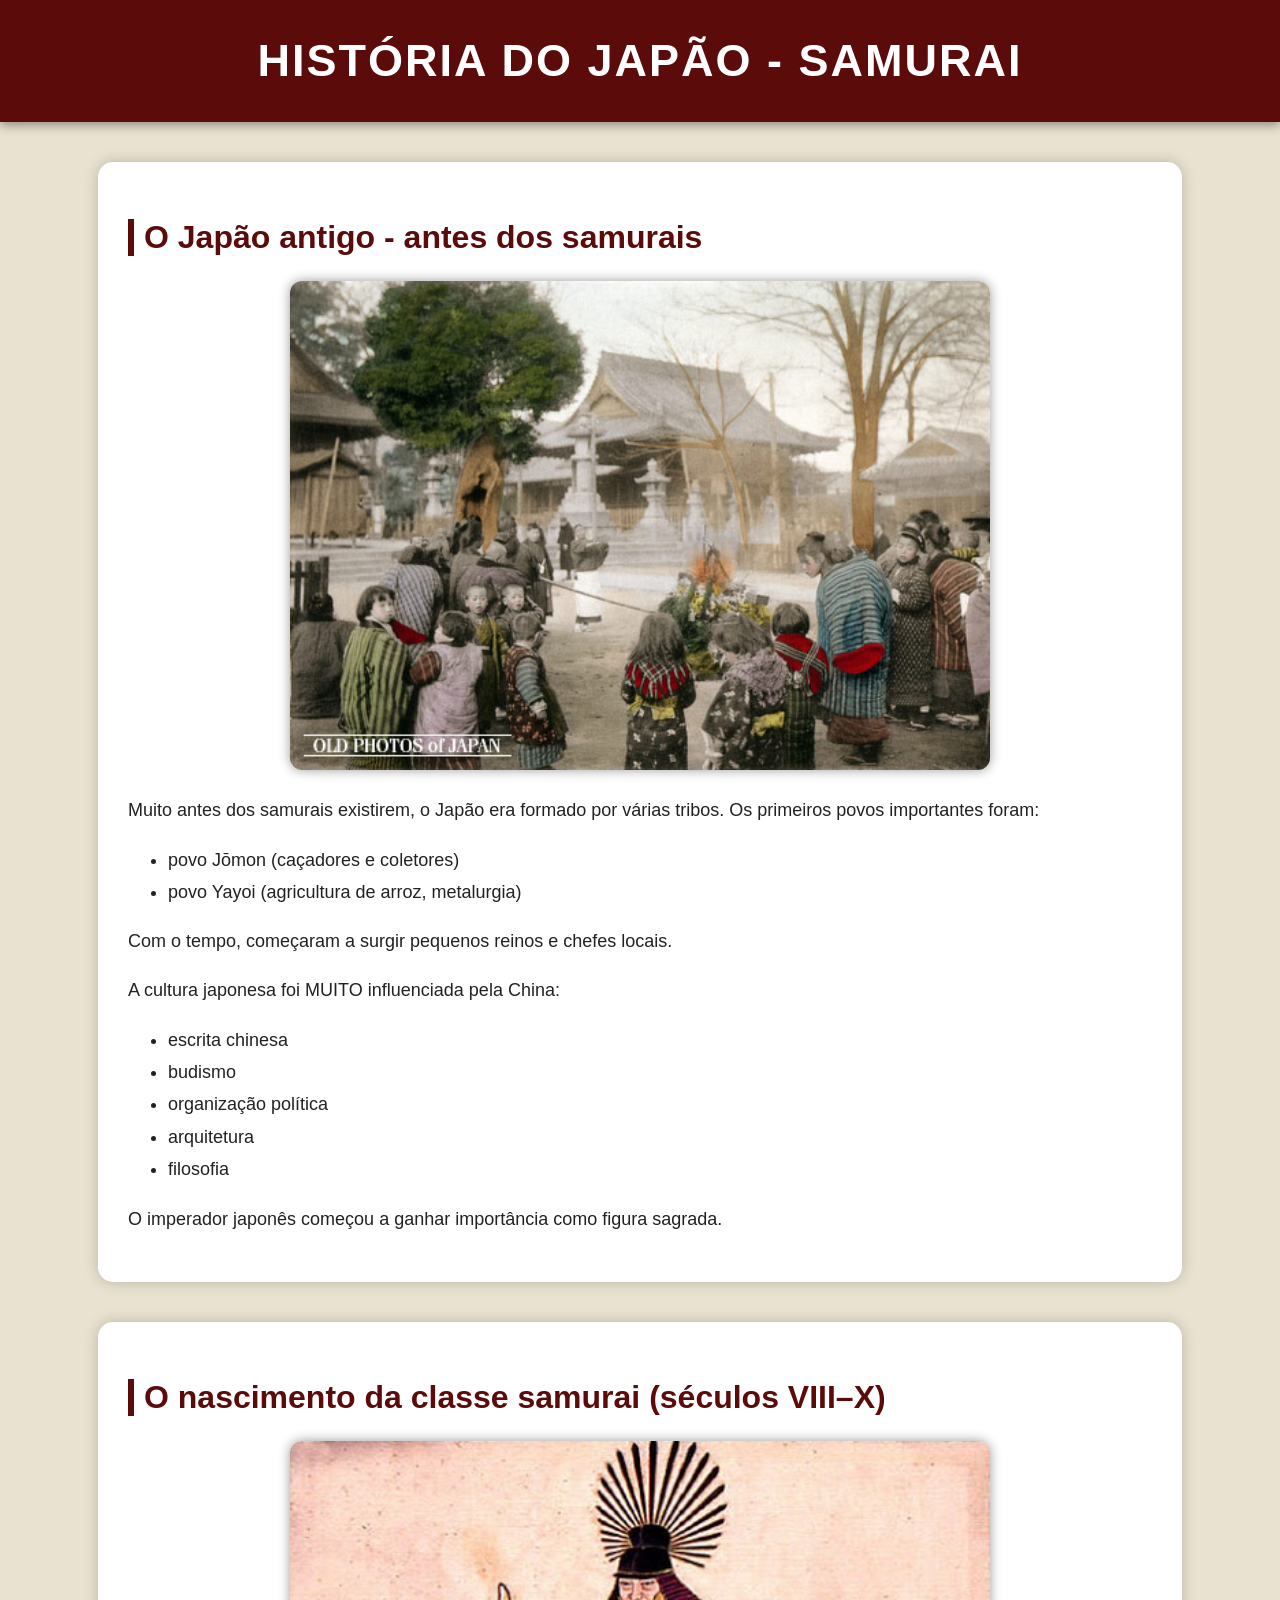
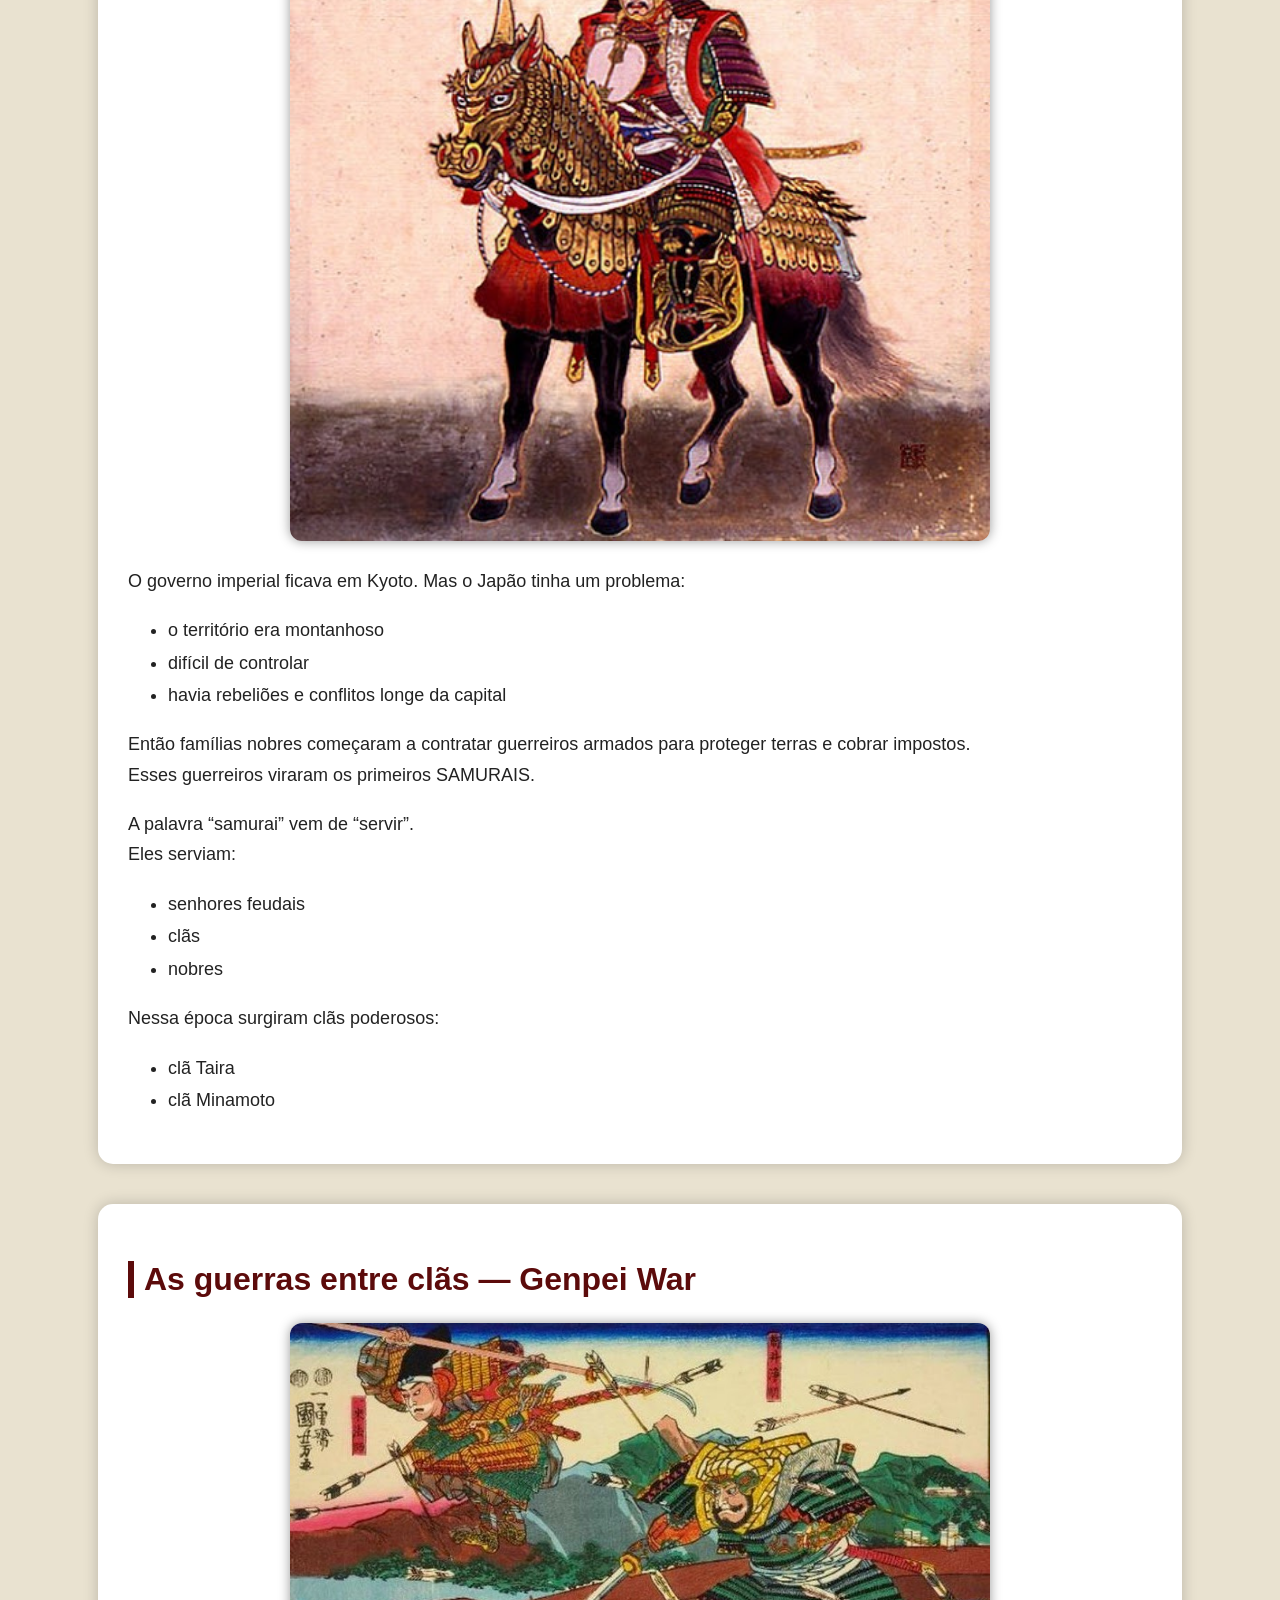
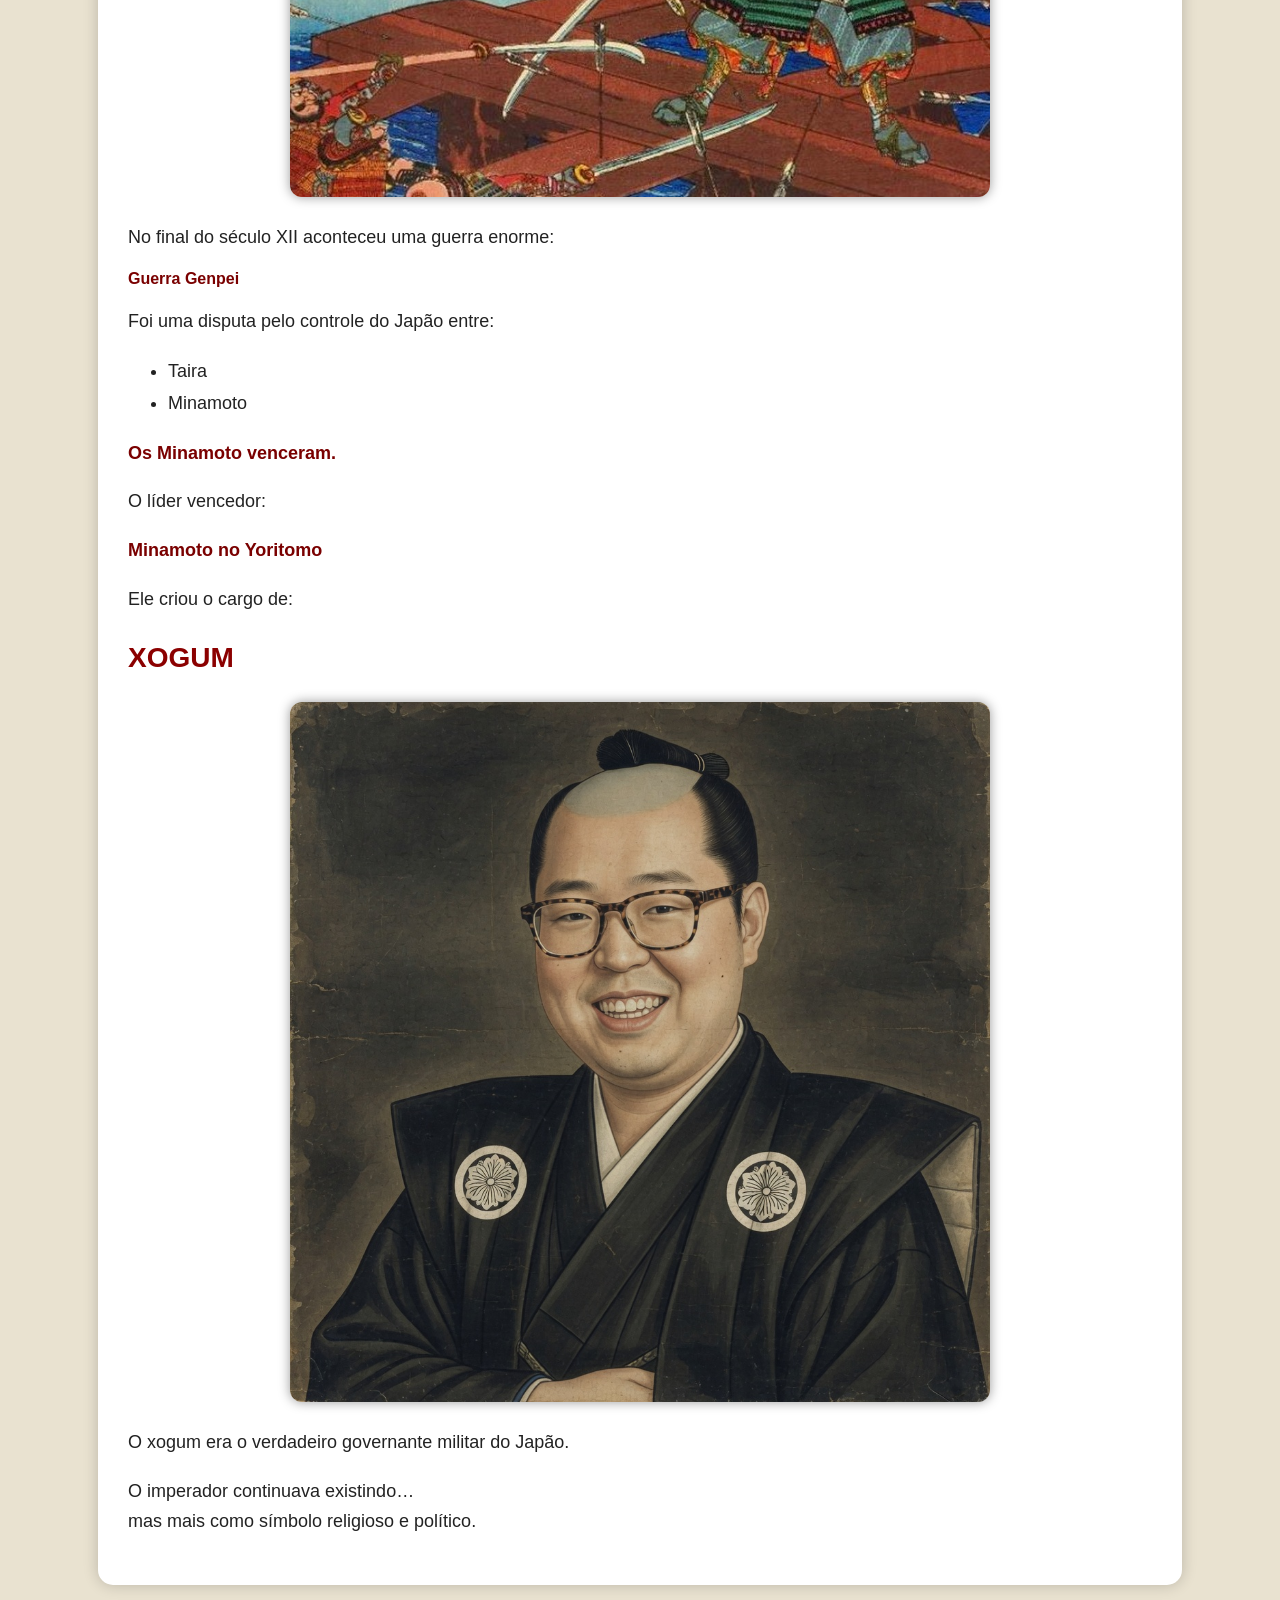
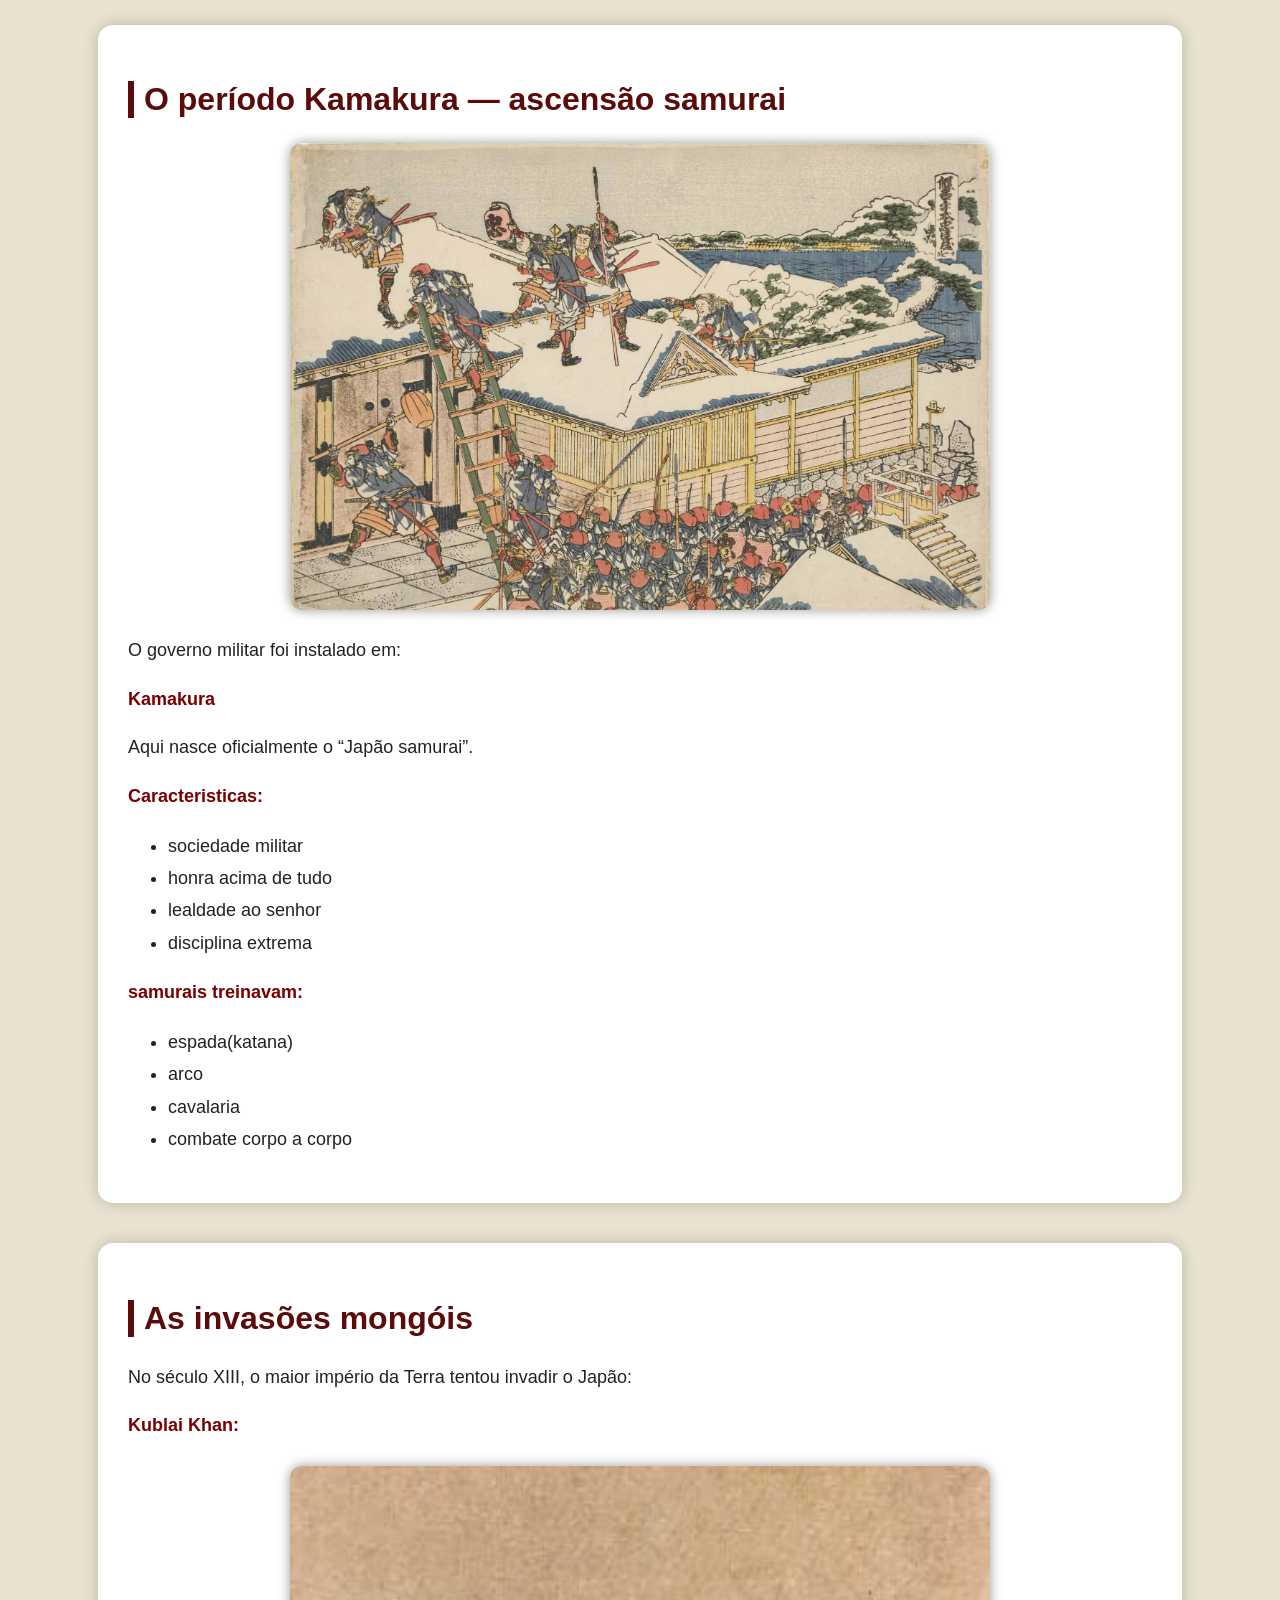
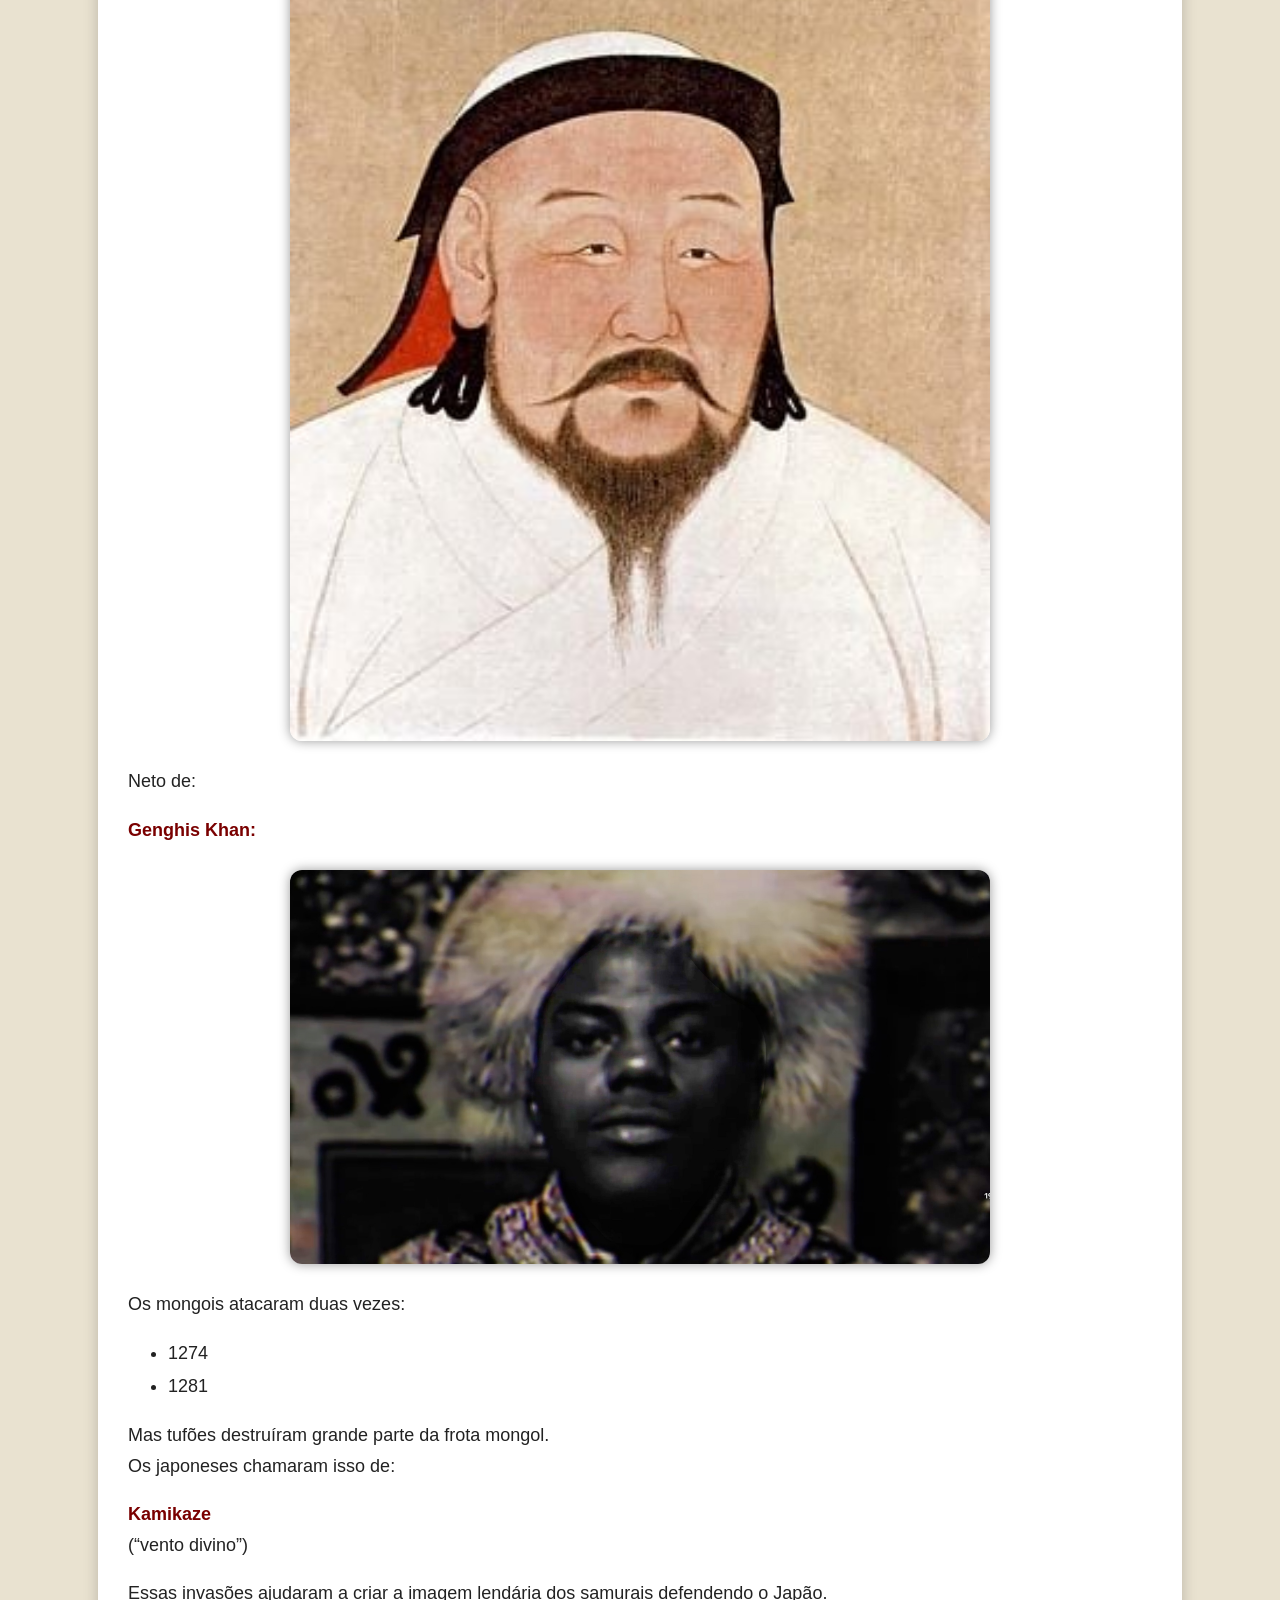
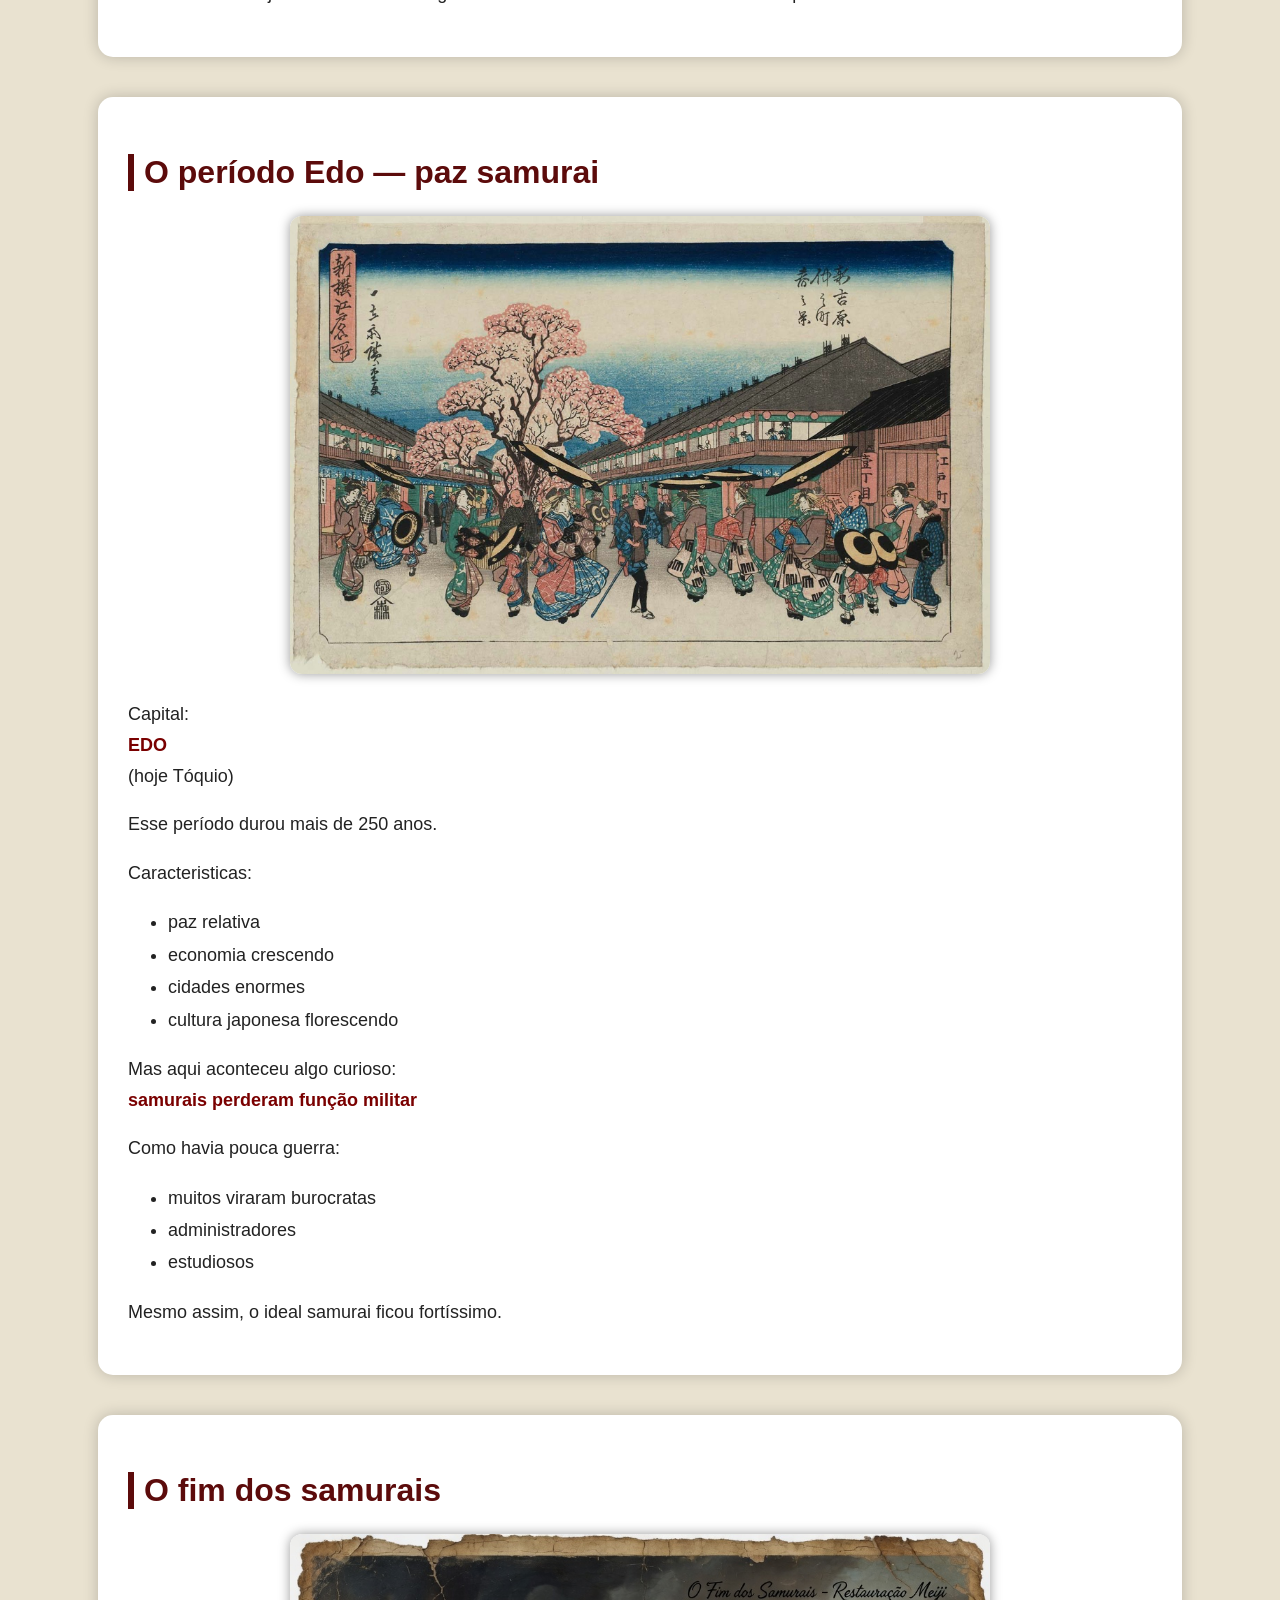
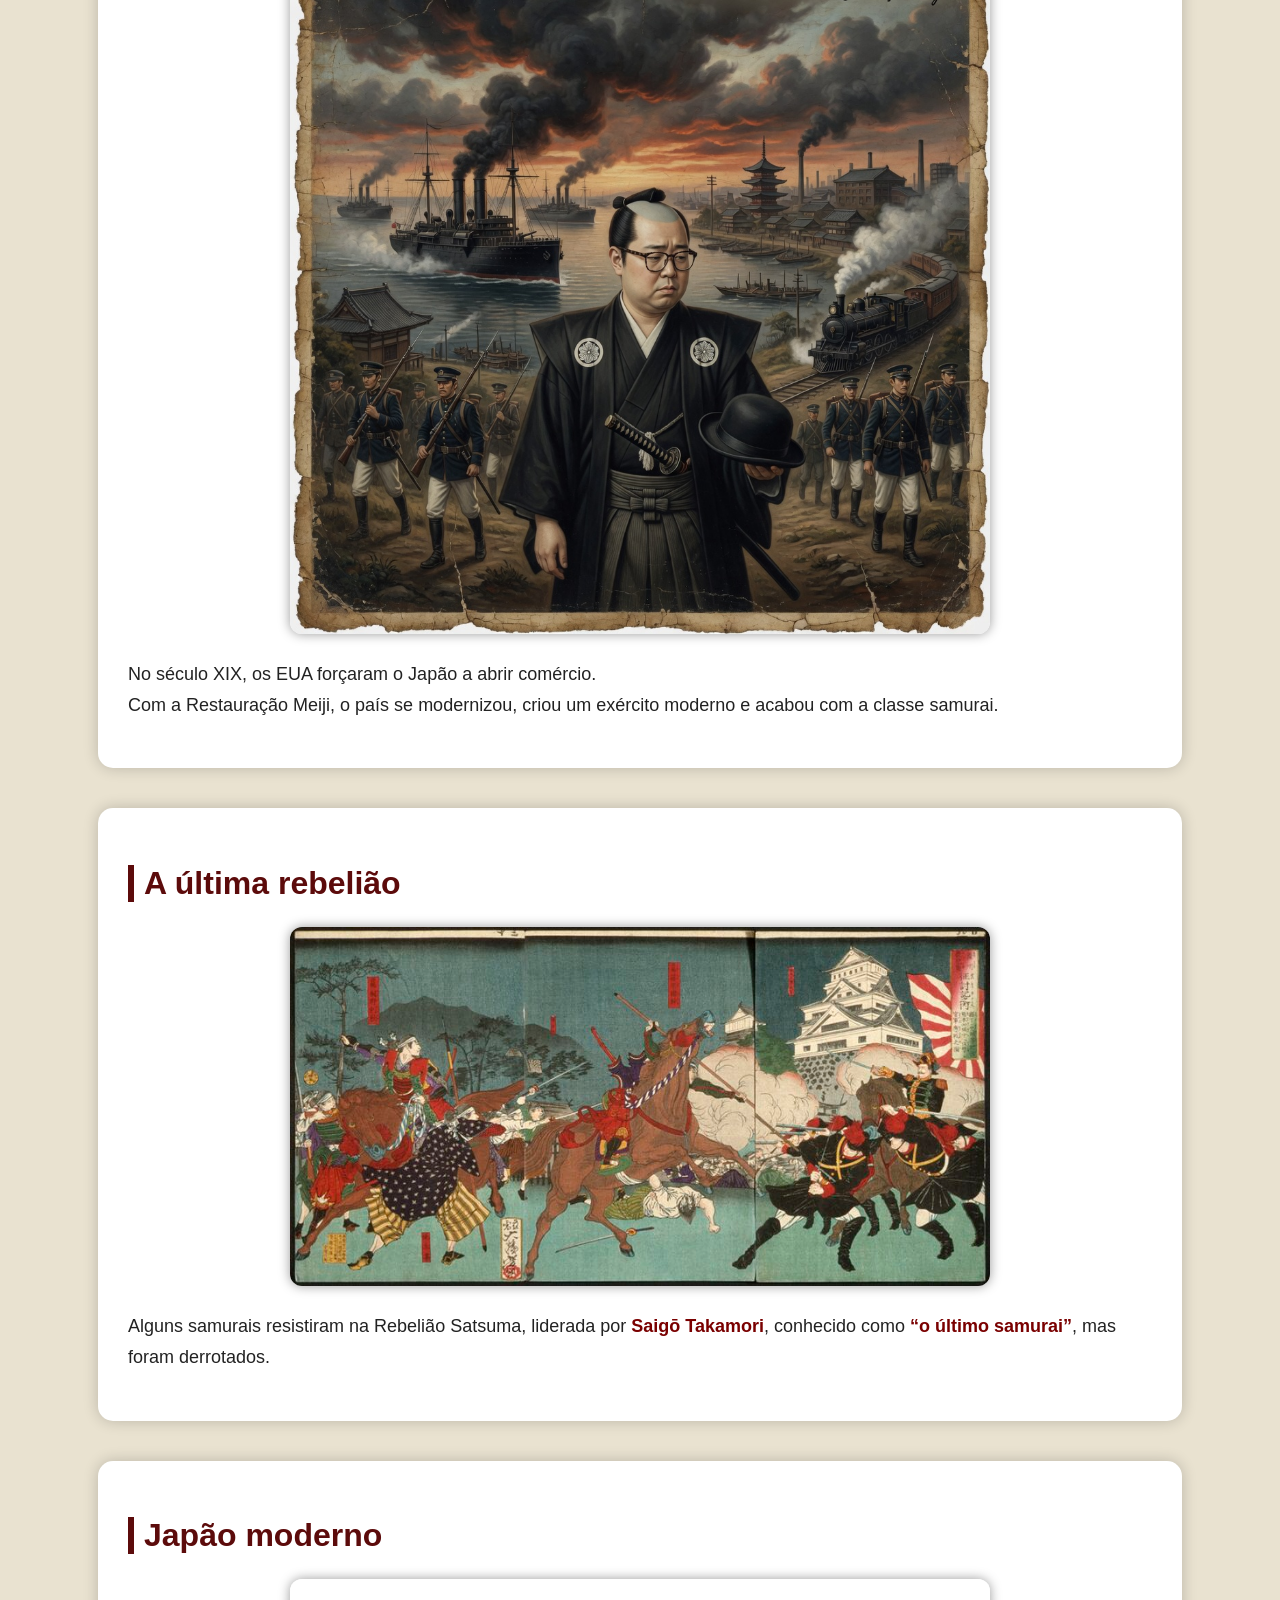
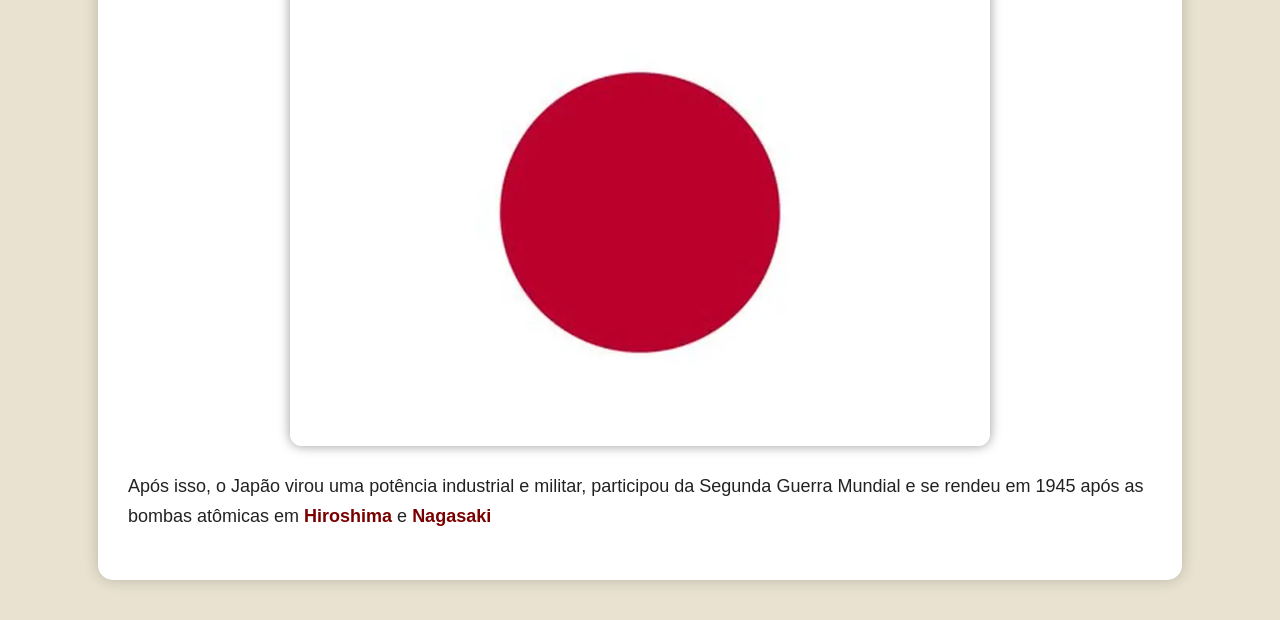
<file: html exp criativa/index.html>
<!DOCTYPE html>
<html lang="pt-br">
<head>
    <link rel="stylesheet" href="style.css">
    <meta charset="UTF-8">
    <meta name="viewport" content="width=device-width, initial-scale=1.0">
    <title>HISTORY OF JAPAN</title>
</head>
<body>
    <h1>HISTÓRIA DO JAPÃO - SAMURAI</h1>
    <section>
    <h2>O Japão antigo - antes dos samurais</h2>
    <img src="img/old japan.jpg" alt="imagem japão antigo">
    <P>Muito antes dos samurais existirem, o Japão era formado por várias tribos. Os primeiros povos importantes foram:</P>
    <ul>
        <li>povo Jōmon (caçadores e coletores)</li>
        <li>povo Yayoi (agricultura de arroz, metalurgia)</li>
    </ul>
    <p>Com o tempo, começaram a surgir pequenos reinos e chefes locais.</p>
    <p>A cultura japonesa foi MUITO influenciada pela China:</p>
    <ul>
        <li>escrita chinesa</li>
        <li>budismo</li>
        <li>organização política</li>
        <li>arquitetura</li>
        <li>filosofia</li>
    </ul>
    <p>O imperador japonês começou a ganhar importância como figura sagrada.</p>
    </section>

    <section>
    <h2>O nascimento da classe samurai (séculos VIII–X)</h2>
    <img src="img/samurai.jpg" alt="samurai">

    <p>O governo imperial ficava em Kyoto. Mas o Japão tinha um problema:</p>
    <ul>
        <li>o território era montanhoso</li>
        <li>difícil de controlar</li>
        <li>havia rebeliões e conflitos longe da capital</li>
    </ul>
    <p>Então famílias nobres começaram a contratar guerreiros armados para proteger terras e cobrar impostos. <br>Esses guerreiros viraram os primeiros SAMURAIS.</p>
    <p>A palavra “samurai” vem de “servir”.<br>Eles serviam:</p>
    <ul>
        <li>senhores feudais</li>
        <li>clãs</li>
        <li>nobres</li>
    </ul>
    <p>Nessa época surgiram clãs poderosos:</p>
    <ul>
        <li>clã Taira</li>
        <li>clã Minamoto</li>
    </ul>
    </section>

    <section>
    <h2>As guerras entre clãs — Genpei War</h2> 
    <img src="img/genpeiwar.jpg" alt="genpei">

    <p>No final do século XII aconteceu uma guerra enorme:</p>

        <strong>Guerra Genpei</strong>

     <p>Foi uma disputa pelo controle do Japão entre:</p>
     <ul>
        <li>Taira</li>
        <li>Minamoto</li>
     </ul>
     <p><strong>Os Minamoto venceram.</strong></p>
        <p>O líder vencedor: </p>
            <p><strong>Minamoto no Yoritomo</strong></p>
             <p>Ele criou o cargo de: </p>

     <h3>XOGUM</h3>
     <img src="img/xogum.jpg" alt="imagem xogum">
    <p>O xogum era o verdadeiro governante militar do Japão.</p>
    <p>O imperador continuava existindo… <br>mas mais como símbolo religioso e político.</p>
    </section>

    <section>
    <h2>O período Kamakura — ascensão samurai</h2>
    <img src="img/kamakura.png" alt="imagem kamaura">
    <p>O governo militar foi instalado em:</p>
    <p><strong>Kamakura</strong></p> 
    <p>Aqui nasce oficialmente o “Japão samurai”.</p>

    <p><strong>Caracteristicas:</strong></p>
    <ul>
        <li>sociedade militar</li>
        <li>honra acima de tudo</li>
        <li>lealdade ao senhor</li>
        <li>disciplina extrema</li>
    </ul>
    <p><strong> samurais treinavam:</strong></p>
    <ul>
        <li>espada(katana)</li>
        <li>arco</li>
        <li>cavalaria</li>
        <li>combate corpo a corpo</li>
    </ul>
    </section>

    <section>
    <h2>As invasões mongóis</h2>
    <p>No século XIII, o maior império da Terra tentou invadir o Japão:</p>
    <p><strong>Kublai Khan:</strong></p>
    <img src="img/kublai khan.jpg" alt="imagem do kublai">

    <p>Neto de:</p>

    <p><strong>Genghis Khan: </strong></p>
    <img src="img/khan.jpg" alt="imagem khan">

    <p>Os mongois atacaram duas vezes:</p>
    <ul>
        <li>1274</li>
        <li>1281</li>
    </ul>
    <p>Mas tufões destruíram grande parte da frota mongol. <br>Os japoneses chamaram isso de:</p>
    <p><strong>Kamikaze</strong> <br>(“vento divino”)</p>
        <p>Essas invasões ajudaram a criar a imagem lendária dos samurais defendendo o Japão.</p>
        </section>

        <section>
        <h2>O período Edo — paz samurai</h2>
        <img src="img/periodo edo.jpg" alt="imagem edo">
        <p>Capital: <br><strong>EDO</strong><br>(hoje Tóquio)</p>
        <p>Esse período durou mais de 250 anos.</p>
        <p>Caracteristicas:</p>
        <ul>
            <li>paz relativa</li>
            <li>economia crescendo</li>
            <li>cidades enormes</li>
            <li>cultura japonesa florescendo</li>
        </ul>
        <p>Mas aqui aconteceu algo curioso:<br><strong> samurais perderam função militar</strong></p>
        <p>Como havia pouca guerra:</p>
        <ul>
            <li>muitos viraram burocratas</li>
            <li>administradores</li>
            <li>estudiosos</li>
        </ul>
        <p>Mesmo assim, o ideal samurai ficou fortíssimo.</p>
        </section>

        <section>
        <h2>O fim dos samurais</h2>
        <img src="img/dominação EUA.jpg" alt="EUA">

        <p>No século XIX, os EUA forçaram o Japão a abrir comércio. <br>Com a Restauração Meiji, o país se modernizou, criou um exército moderno e acabou com a classe samurai.</p>
        </section>

        <section>
    <h2>A última rebelião</h2>
    <img src="img/rebeliao satsuma.jpg" alt="rebeliao">
    <p>Alguns samurais resistiram na Rebelião Satsuma, liderada por <strong>Saigō Takamori</strong>, conhecido como <strong>“o último samurai”</strong>, mas foram derrotados.</p>
        </section>

        <section>
    <h2>Japão moderno</h2>
    <img src="img/japao.png" alt="japao">
    <p>Após isso, o Japão virou uma potência industrial e militar, participou da Segunda Guerra Mundial e se rendeu em 1945 após as bombas atômicas em <strong>Hiroshima</strong> e <strong>Nagasaki</strong></p>
    </section>
</body>
</html>
</file>
<file: html exp criativa/style.css>
body {
    background-color: #e9e2d0;
    font-family: Arial, sans-serif;
    margin: 0;
    padding: 0;
    color: #222;
    overflow: hidden;
    
}
html{
    overflow-y: scroll;
    scrollbar-width: none;
}
html::-webkit-scrollbar {
    display: none;
}

h1 {
    background-color: #5c0b0b;
    color: white;
    text-align: center;
    padding: 35px;
    margin: 0;
    font-size: 45px;
    letter-spacing: 2px;
    box-shadow: 0px 3px 10px rgba(0,0,0,0.4);
}


section {
    background-color: white;
    width: 80%;
    margin: 40px auto;
    padding: 30px;
    border-radius: 15px;
    box-shadow: 0px 0px 15px rgba(0,0,0,0.2);

    transition: 0.3s;
}


section:hover {
    transform: scale(1.01);
}


h2 {
    color: #5c0b0b;
    border-left: 6px solid #5c0b0b;
    padding-left: 10px;
    margin-bottom: 25px;
    font-size: 32px;
}

h3 {
    color: #8b0000;
    font-size: 28px;
}


p {
    font-size: 18px;
    line-height: 1.7;
}


ul {
    font-size: 18px;
    line-height: 1.8;
}


img {
    display: block;
    margin: 25px auto;

    width: 700px;
    max-width: 100%;

    border-radius: 12px;

    box-shadow: 0px 0px 12px rgba(0,0,0,0.4);

    transition: 0.3s;
}


img:hover {
    transform: scale(1.02);
}


strong {
    color: #7a0000;
}


@media (max-width: 768px) {

    section {
        width: 92%;
        padding: 20px;
    }

    h1 {
        font-size: 30px;
        padding: 25px;
    }

    h2 {
        font-size: 24px;
    }

    p,
    ul {
        font-size: 16px;
    }
}
</file>
